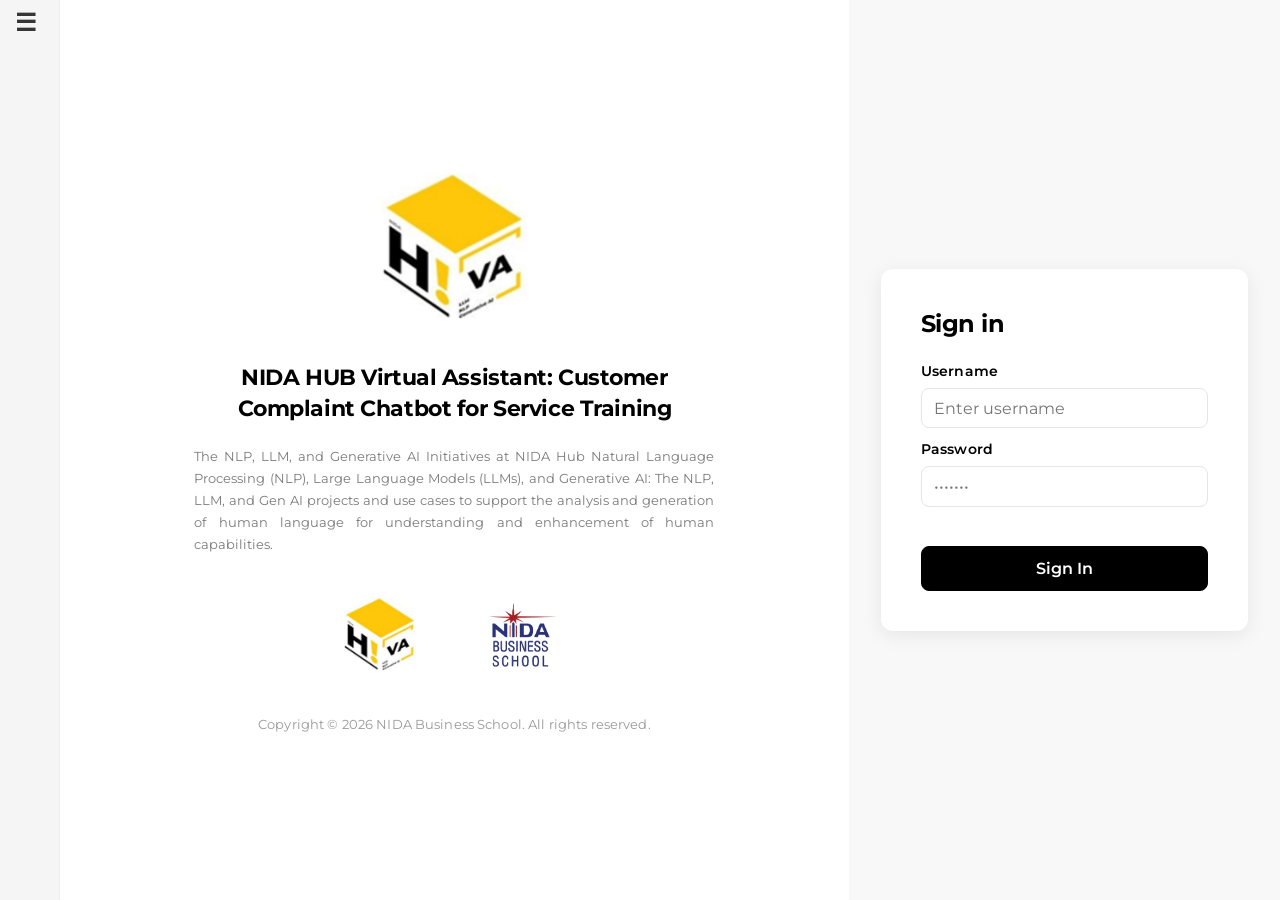
<file: static/login.html>
<!DOCTYPE html>
<html lang="en">
<head>
    <meta charset="UTF-8">
    <meta name="viewport" content="width=device-width, initial-scale=1.0">
    <title>Sign in : Nida Bot</title>
    <link rel="preconnect" href="https://fonts.googleapis.com">
    <link rel="preconnect" href="https://fonts.gstatic.com" crossorigin>
    <link href="https://fonts.googleapis.com/css2?family=Montserrat:wght@400;500;600;700&display=swap" rel="stylesheet">
    <link rel="stylesheet" href="/static/login.css">
</head>
<body>
    <div class="login-page-layout">
        <!-- Sidebar: development team -->
        <aside class="login-team-sidebar collapsed" id="teamSidebar">
            <button class="login-team-toggle" id="teamToggle" type="button" aria-label="toggle sidebar">&#9776;</button>
            <div class="login-team-content">
                <div class="login-team-member">
                    <img src="/static/aj.jpg" alt="Team Member">
                    <div class="login-team-name">รศ.ดร. จงสวัสดิ์ จงวัฒน์ผล</div>
                    <div class="login-team-role">คณะบริหารธุรกิจ<br>สถาบันบัณฑิตพัฒนบริหารศาสตร์</div>
                </div>
                <div class="login-team-member">
                    <img src="/static/pq.jpg" alt="Team Member">
                    <div class="login-team-name">ณัฐกุล พรเทพารักษ์</div>
                    <div class="login-team-role">Ph.D. in Business Administration<br>Project Manager</div>
                </div>
                <div class="login-team-member">
                    <img src="/static/diff.png" alt="Team Member">
                    <div class="login-team-name">โชติพงษ์ แสงขุนทด</div>
                    <div class="login-team-role">Professional MBA #19<br>Agentic AI Developer</div>
                </div>
            </div>
        </aside>

        <main class="login-main">
            <!-- Left section: branding -->
            <section class="login-left-section">
                <div class="login-left-inner">
                    <img src="/static/logo.jpg" alt="Project Logo" class="login-project-logo">
                    <h1 class="login-main-title">NIDA HUB Virtual Assistant: Customer Complaint Chatbot for Service Training</h1>
                    <p class="login-description">The NLP, LLM, and Generative AI Initiatives at NIDA Hub Natural Language Processing (NLP), Large Language Models (LLMs), and Generative AI: The NLP, LLM, and Gen AI projects and use cases to support the analysis and generation of human language for understanding and enhancement of human capabilities.</p>
                    <div class="login-logos-row">
                        <img src="/static/logo.jpg" alt="NIDA Hub" style="width: 80px">
                        <img src="/static/nida_logo.png" alt="NIDA Business School" style="width: 100px">
                    </div>
                    <p class="login-copyright">Copyright &copy; 2026 NIDA Business School. All rights reserved.</p>
                </div>
            </section>

            <!-- Right section: sign in card -->
            <section class="login-right-section">
                <div class="login-form-card">
                    <h2 class="login-signin-title">Sign in</h2>
                    <form class="login-form" id="loginForm">
                        <div class="field">
                            <label class="label" for="username">Username</label>
                            <input class="input" id="username" type="text" autocomplete="username" placeholder="Enter username" required>
                        </div>
                        <div class="field">
                            <label class="label" for="password">Password</label>
                            <input class="input" id="password" type="password" autocomplete="current-password" placeholder="•••••••" required>
                        </div>
                        <p class="login-error" id="loginError" role="alert"></p>
                        <button class="login-signin-btn" id="signInBtn" type="submit">Sign In</button>
                    </form>
                </div>
            </section>
        </main>
    </div>

    <script>
        const teamSidebar = document.getElementById('teamSidebar');
        document.getElementById('teamToggle').addEventListener('click', () => {
            teamSidebar.classList.toggle('collapsed');
        });

        const form = document.getElementById('loginForm');
        const errorText = document.getElementById('loginError');
        const signInBtn = document.getElementById('signInBtn');

        form.addEventListener('submit', async (event) => {
            event.preventDefault();
            errorText.textContent = '';
            signInBtn.disabled = true;
            signInBtn.textContent = 'Signing in...';
            try {
                const response = await fetch('/api/login', {
                    method: 'POST',
                    headers: { 'Content-Type': 'application/json' },
                    body: JSON.stringify({
                        username: document.getElementById('username').value.trim(),
                        password: document.getElementById('password').value
                    })
                });
                if (response.ok) {
                    window.location.href = '/';
                    return;
                }
                errorText.textContent = response.status === 401
                    ? 'Invalid username or password'
                    : 'Login failed, please try again';
            } catch (error) {
                errorText.textContent = 'Cannot reach the server';
            }
            signInBtn.disabled = false;
            signInBtn.textContent = 'Sign In';
        });
    </script>
</body>
</html>
</file>
<file: static/login.css>
/* Login page, same layout and colors as the Hai-Nida login page */
:root {
    --primary-yellow: #ffd700;
    --primary-white: #ffffff;
    --primary-black: #000000;
    --light-grey: #f8f8f8;
    --medium-grey: #e5e5e5;
    --dark-grey: #666666;
}

* {
    box-sizing: border-box;
}

body {
    margin: 0;
    background: var(--primary-white);
    color: var(--primary-black);
    font-family: 'Montserrat', -apple-system, BlinkMacSystemFont, 'Segoe UI', sans-serif;
}

.login-page-layout {
    display: flex;
    min-height: 100vh;
}

/* Sidebar: development team */
.login-team-sidebar {
    position: relative;
    flex: 0 0 260px;
    width: 260px;
    min-height: 100vh;
    padding: 1.5rem 0.5rem;
    background: #f5f5f5;
    border-right: 1px solid #eee;
    color: #363636;
    overflow: hidden;
    transition: flex-basis 0.2s, width 0.2s;
}

.login-team-sidebar.collapsed {
    flex-basis: 60px;
    width: 60px;
    padding: 1.5rem 0.2rem;
}

.login-team-toggle {
    position: absolute;
    top: 0.5rem;
    right: 1rem;
    border: none;
    background: transparent;
    color: #363636;
    font-size: 1.5rem;
    font-weight: bold;
    cursor: pointer;
}

.login-team-content {
    margin-top: 2.5rem;
    text-align: center;
}

.login-team-sidebar.collapsed .login-team-content {
    display: none;
}

.login-team-member {
    margin-bottom: 1.5rem;
}

.login-team-member img {
    width: 100px;
    height: 150px;
    object-fit: cover;
    border-radius: 20%;
}

.login-team-name {
    margin-top: 0.5rem;
    font-size: 0.85rem;
    font-weight: 700;
}

.login-team-role {
    font-size: 0.75rem;
    color: #4a4a4a;
    line-height: 1.5;
}

/* Main content: left branding, right form */
.login-main {
    display: flex;
    flex: 1;
    min-width: 0;
}

.login-left-section {
    flex: 1.8;
    min-width: 0;
    display: flex;
    align-items: center;
    justify-content: center;
    padding: 3rem 4rem;
    background: var(--primary-white);
}

.login-left-inner {
    display: flex;
    flex-direction: column;
    align-items: center;
    width: 100%;
    max-width: 520px;
    text-align: center;
}

.login-project-logo {
    width: 160px;
    height: auto;
    object-fit: contain;
    margin-bottom: 2rem;
}

.login-main-title {
    margin: 0 0 1.25rem 0;
    font-size: 1.35rem;
    font-weight: 700;
    line-height: 1.45;
    letter-spacing: -0.02em;
}

.login-description {
    margin: 0 0 2.5rem 0;
    font-size: 0.8125rem;
    color: #7a7a7a;
    line-height: 1.7;
    text-align: justify;
}

.login-logos-row {
    display: flex;
    align-items: center;
    justify-content: center;
    gap: 3rem;
    margin-bottom: 2.5rem;
}

.login-logos-row img {
    height: auto;
    object-fit: contain;
}

.login-copyright {
    margin: 0;
    font-size: 0.8125rem;
    color: #999;
    letter-spacing: 0.01em;
}

.login-right-section {
    flex: 1;
    min-width: 340px;
    display: flex;
    align-items: center;
    justify-content: center;
    padding: 2rem;
    background: var(--light-grey);
}

.login-form-card {
    width: 100%;
    max-width: 380px;
    padding: 2.5rem;
    background: var(--primary-white);
    border-radius: 12px;
    box-shadow: 0 4px 20px rgba(0, 0, 0, 0.08);
}

.login-signin-title {
    margin: 0 0 1.5rem 0;
    font-size: 1.5rem;
    font-weight: 700;
    letter-spacing: -0.02em;
}

.login-form .field {
    margin-bottom: 0.75rem;
}

.login-form .label {
    display: block;
    margin-bottom: 0.5rem;
    font-size: 0.9rem;
    font-weight: 600;
    letter-spacing: 0.01em;
}

.login-form .input {
    width: 100%;
    padding: 0.6rem 0.75rem;
    font: inherit;
    font-size: 1rem;
    color: var(--primary-black);
    background: var(--primary-white);
    border: 1px solid var(--medium-grey);
    border-radius: 8px;
    outline: none;
}

.login-form .input:focus {
    border-color: var(--primary-black);
    box-shadow: 0 0 0 2px rgba(0, 0, 0, 0.1);
}

.login-error {
    min-height: 1.2em;
    margin: 0.25rem 0 0.75rem 0;
    font-size: 0.8rem;
    color: #f14668;
}

.login-signin-btn {
    width: 100%;
    padding: 0.75rem;
    font: inherit;
    font-weight: 600;
    color: var(--primary-white);
    background: var(--primary-black);
    border: 1px solid var(--primary-black);
    border-radius: 8px;
    cursor: pointer;
}

.login-signin-btn:hover {
    background: #333;
    border-color: #333;
}

.login-signin-btn:disabled {
    opacity: 0.7;
    cursor: wait;
}

/* Phone and small tablet: stack the sections, hide the team sidebar */
@media (max-width: 900px) {
    .login-team-sidebar {
        display: none;
    }

    .login-main {
        flex-direction: column;
    }

    .login-left-section {
        padding: 2rem 1rem;
    }

    /* Sign in card first so it is visible without scrolling */
    .login-right-section {
        order: -1;
        min-width: 0;
        padding: 2rem 1rem;
    }

    .login-project-logo {
        width: 100px;
        margin-bottom: 1rem;
    }

    .login-logos-row {
        gap: 2rem;
        margin-bottom: 1.5rem;
    }
}
</file>
